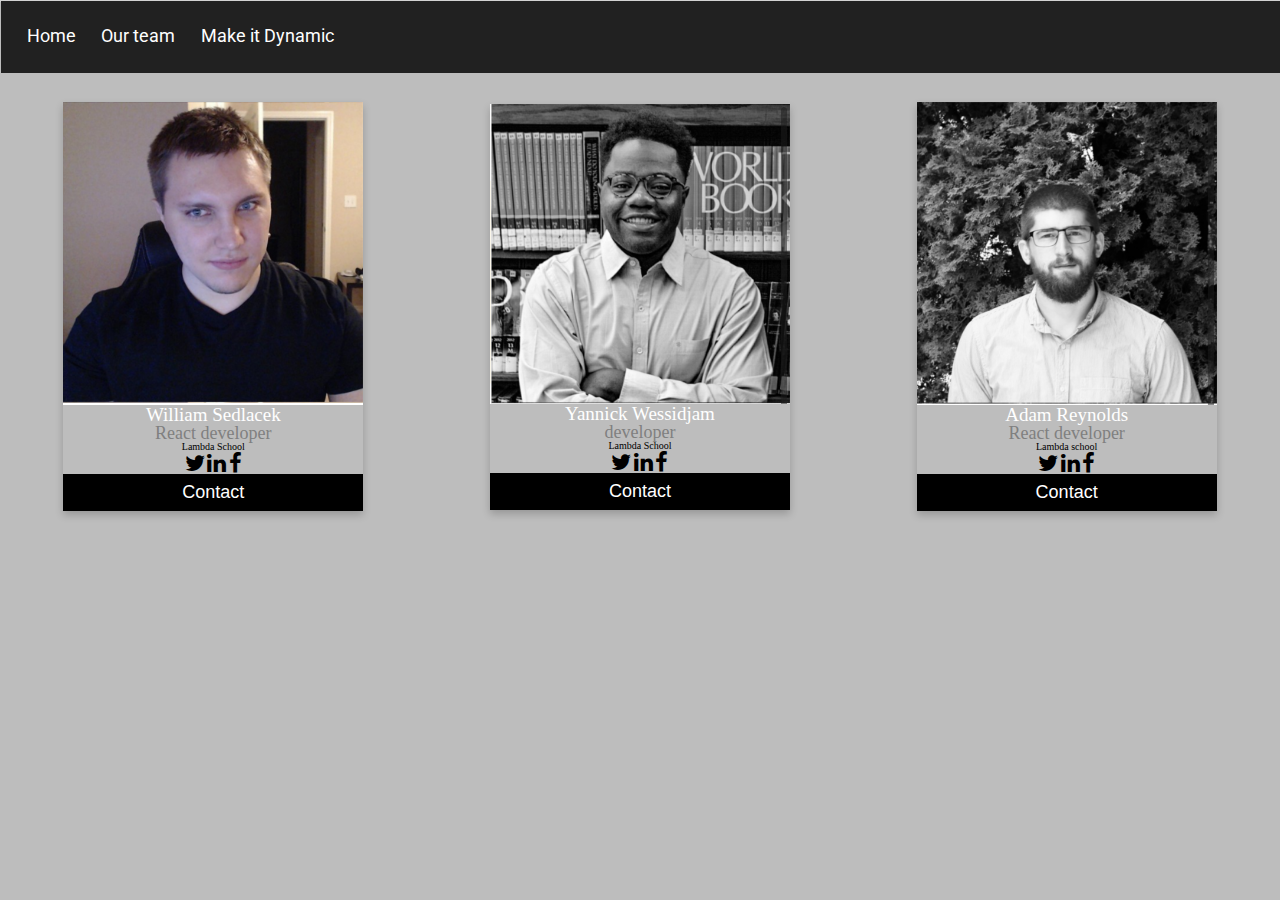
<file: members.html>
<html lang="en">
<head>
    <meta charset="UTF-8">
    <meta name="viewport" content="width=device-width, initial-scale=1.0">
    <meta http-equiv="X-UA-Compatible" content="ie=edge">
    <link href="css/index.css" rel="stylesheet">
    <link rel="stylesheet" href="https://cdnjs.cloudflare.com/ajax/libs/font-awesome/4.7.0/css/font-awesome.min.css">
    <link href="https://fonts.googleapis.com/css?family=Roboto&display=swap" rel="stylesheet">
    <title>Document</title>
</head>
<body>
    <header class="member-h">
        <nav class="links">
                <a href="index.html">Home</a>
                <a href="members.html">Our team</a>
                <a href="https://datatracks.netlify.com">Make it Dynamic</a>
        </nav>
    </header>
    
    <section id="photo-card" >
            <div class="card">
                <img src="images/William.png" alt="William" style="width:100%">
                <h1>William Sedlacek</h1>
                <p class="title">React developer</p>
                <p>Lambda School</p>
                <a href="#"><i class="fa fa-twitter"></i></a>
                <a href="#"><i class="fa fa-linkedin"></i></a>
                <a href="#"><i class="fa fa-facebook"></i></a>
                <p><button>Contact</button></p>
            </div>
            <div class="card">
                    <img src="images/Yannick.png" alt="yan" style="width:100%">
                    <h1>Yannick Wessidjam</h1>
                    <p class="title">developer</p>
                    <p>Lambda School</p>
                    <a href="#"><i class="fa fa-twitter"></i></a>
                    <a href="#"><i class="fa fa-linkedin"></i></a>
                    <a href="#"><i class="fa fa-facebook"></i></a>
                    <p><button>Contact</button></p>
                </div>
                <div class="card">
                        <img src="images/Adam.png" alt="Adam" style="width:100%">
                        <h1>Adam Reynolds</h1>
                        <p class="title">React developer</p>
                        <p>Lambda school</p>
                        <a href="#"><i class="fa fa-twitter"></i></a>
                        <a href="#"><i class="fa fa-linkedin"></i></a>
                        <a href="#"><i class="fa fa-facebook"></i></a>
                        <p><button>Contact</button></p>
                </div>
    </section>
</body>
</html>
</file>
<file: css/index.css>
/* http://meyerweb.com/eric/tools/css/reset/ 
   v2.0 | 20110126
   License: none (public domain)
*/
html,
body,
div,
span,
applet,
object,
iframe,
h1,
h2,
h3,
h4,
h5,
h6,
p,
blockquote,
pre,
a,
abbr,
acronym,
address,
big,
cite,
code,
del,
dfn,
em,
img,
ins,
kbd,
q,
s,
samp,
small,
strike,
strong,
sub,
sup,
tt,
var,
b,
u,
i,
center,
dl,
dt,
dd,
ol,
ul,
li,
fieldset,
form,
label,
legend,
table,
caption,
tbody,
tfoot,
thead,
tr,
th,
td,
article,
aside,
canvas,
details,
embed,
figure,
figcaption,
footer,
header,
hgroup,
menu,
nav,
output,
ruby,
section,
summary,
time,
mark,
audio,
video {
  margin: 0;
  padding: 0;
  border: 0;
  font-size: 100%;
  font: inherit;
  vertical-align: baseline;
}
/* HTML5 display-role reset for older browsers */
article,
aside,
details,
figcaption,
figure,
footer,
header,
hgroup,
menu,
nav,
section {
  display: block;
}
body {
  line-height: 1;
}
ol,
ul {
  list-style: none;
}
blockquote,
q {
  quotes: none;
}
blockquote:before,
blockquote:after,
q:before,
q:after {
  content: '';
  content: none;
}
table {
  border-collapse: collapse;
  border-spacing: 0;
}
html {
  font-size: 62.5%;
}
body {
  margin: auto;
  width: 100%;
}
* {
  box-sizing: border-box;
  padding: 0;
  margin: 0;
  max-width: 100%;
}
header {
  background-image: url(https://reshamas.github.io/assets/images/chart.png);
  background-repeat: no-repeat;
  background-size: cover;
}
header .title-container {
  height: 40vh;
  display: flex;
  flex-direction: column;
  justify-content: center;
  text-align: center;
  line-height: 10vh;
  font-family: 'Baloo Bhai', cursive;
}
header .title-container h1 {
  font-size: 9rem;
  margin-top: 7rem;
}
header .title-container h2 {
  font-size: 2.5rem;
}
header nav {
  position: fixed;
  width: 100%;
  display: flex;
  background-color: #212121;
  height: 8vh;
  z-index: 999;
}
header a {
  text-decoration: none;
  margin-left: 2%;
  margin-top: 2%;
  color: white;
  font-size: 1.8rem;
  font-family: 'Roboto', sans-serif;
}
footer {
  text-align: center;
  margin: 0rem 0rem;
  background-color: #212121;
}
footer P {
  font-size: 1.7rem;
  color: white;
}
#about {
  display: flex;
  align-items: center;
  justify-content: space-around;
  background-color: #43A047;
}
#about .text {
  width: 50%;
  text-align: center;
  line-height: 5vh;
  font-family: 'Baloo Bhai', cursive;
  color: white;
  margin: 2rem;
}
#about .text h2 {
  font-size: 4rem;
}
#about .text p {
  font-size: 1.6rem;
  font-weight: 200;
}
#about img {
  border-radius: 30%;
  margin: 1rem;
}
@media (max-width: 500px) {
  #about .text {
    width: 100%;
  }
  #about .text h2 {
    font-size: 2.5rem;
  }
  #about .text p {
    font-size: 1.7rem;
  }
  #about img {
    display: none;
  }
}
#function {
  display: flex;
  align-items: center;
  justify-content: space-around;
  background-color: #FF5722;
}
#function .text-2 {
  width: 50%;
  text-align: center;
  line-height: 5vh;
  font-family: 'Baloo Bhai', cursive;
  margin: 2rem;
}
#function .text-2 h2 {
  font-size: 4rem;
  color: white;
}
#function .text-2 p {
  font-size: 1.6rem;
  color: white;
  font-weight: 200;
}
#function img {
  width: 20%;
  border-radius: 30%;
  margin: 1rem;
}
@media (max-width: 500px) {
  #function .text-2 {
    width: 100%;
  }
  #function img {
    display: none;
  }
}
#features {
  display: flex;
  align-items: center;
  justify-content: center;
  background-color: #039BE5;
}
#features .text-3 {
  width: 75%;
  height: 30vh;
  text-align: center;
  line-height: 5vh;
  font-family: 'Baloo Bhai', cursive;
  margin: 2rem;
}
#features .text-3 h2 {
  font-size: 4rem;
  color: white;
}
#features .text-3 p {
  font-size: 2rem;
  color: white;
  font-weight: 200;
}
#features img {
  width: 50%;
  border-radius: 30%;
}
@media (max-width: 500px) {
  #features .text-3 {
    width: 100%;
  }
  #features .text-3 h2 {
    font-size: 2rem;
  }
  #features .text-3 p {
    font-size: 1.4rem;
  }
  #features img {
    display: none;
  }
}
@media (max-width: 375px) {
  #features .text-3 p {
    font-size: 1.1rem;
  }
}
#why-us {
  display: flex;
  align-items: center;
  justify-content: space-around;
  font-family: 'Baloo Bhai', cursive;
  background-color: #FB8C00;
}
#why-us .text-4 {
  width: 50%;
  text-align: center;
  line-height: 5vh;
  margin: 2rem;
}
#why-us .text-4 h2 {
  font-size: 4rem;
  color: white;
}
#why-us .text-4 p {
  font-size: 1.6rem;
  color: white;
  font-weight: 200;
}
#why-us img {
  width: 15%;
  border-radius: 20%;
}
@media (max-width: 500px) {
  #why-us .text-4 {
    width: 100%;
  }
  #why-us img {
    display: none;
  }
}
.member-h {
  border: 0.1rem solid lightgray;
}
.member-h a {
  font-display: 'Roboto', sans-serif;
}
body {
  background-color: #BDBDBD;
}
#photo-card {
  display: flex;
  flex-direction: row;
  margin-top: 10rem;
}
#photo-card h1 {
  color: white;
  font-size: 1.9rem;
  font-family: 'Baloo Bhai', cursive;
}
#photo-card .card {
  box-shadow: 0 0.4rem 0.8rem 0 rgba(0, 0, 0, 0.2);
  max-width: 30rem;
  margin: auto;
  text-align: center;
}
#photo-card .card .title {
  color: grey;
  font-size: 1.8rem;
}
#photo-card .card button {
  border: none;
  outline: 0;
  padding: 0.8rem;
  color: white;
  background-color: #000;
  text-align: center;
  cursor: pointer;
  width: 100%;
  font-size: 1.8rem;
}
#photo-card .card a {
  text-decoration: none;
  font-size: 2.2rem;
  color: black;
}
#photo-card .card button:hover,
#photo-card .card a:hover {
  opacity: 0.7;
}
@media (max-width: 375px) {
  #photo-card {
    display: flex;
    flex-direction: column;
  }
}
@media (max-width: 500px) {
  #photo-card {
    display: flex;
    flex-direction: column;
  }
}
</file>
